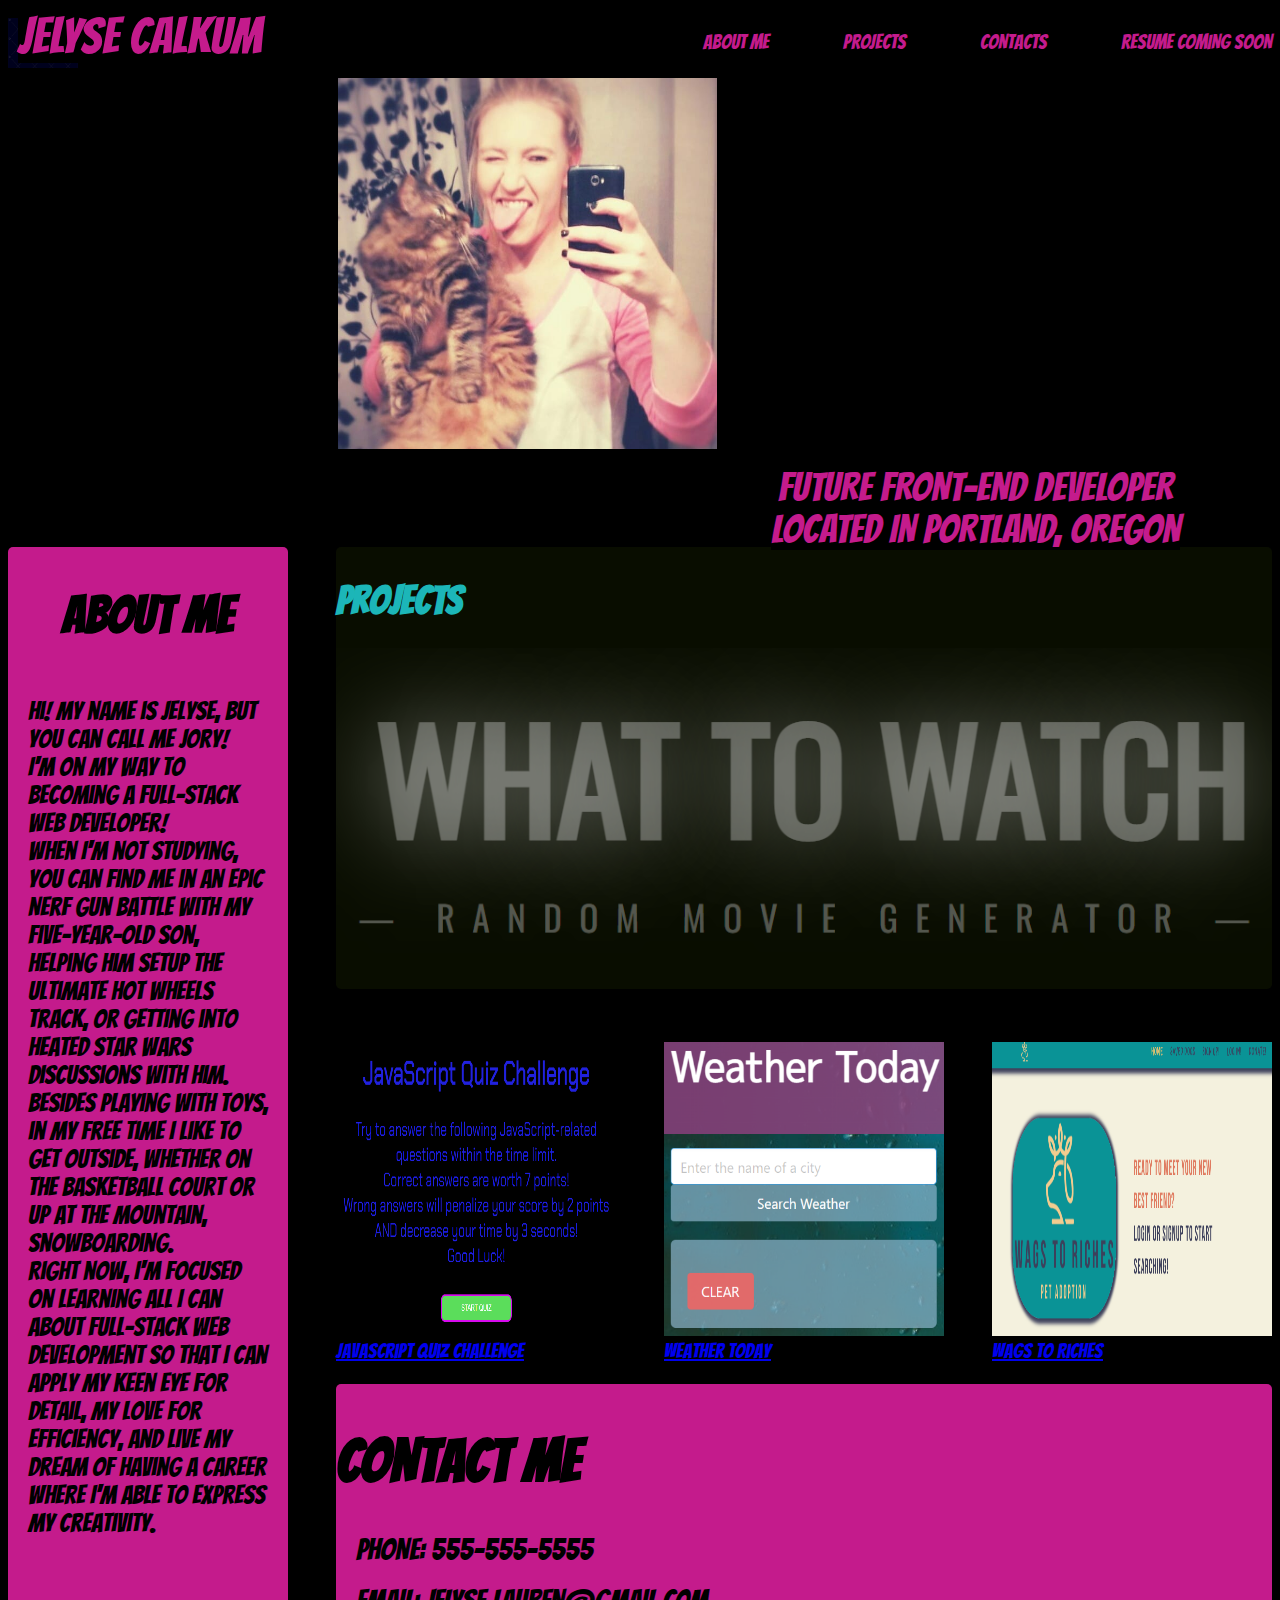
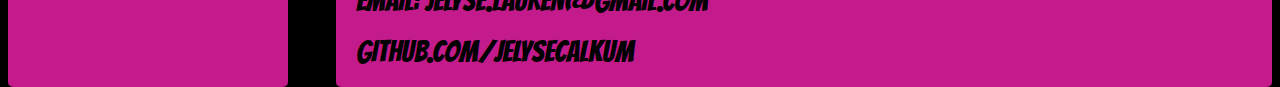
<file: index.html>
<!DOCTYPE html>
<html lang="en">
<head>
    <meta charset="UTF-8">
    <meta http-equiv="X-UA-Compatible" content="IE=edge">
    <meta name="viewport" content="width=device-width, initial-scale=1.0"> 
    <link rel="stylesheet" href="./assets/style.css"
    <link rel="preconnect" href="https://fonts.googleapis.com">
<link rel="preconnect" href="https://fonts.gstatic.com" crossorigin>
<link href="https://fonts.googleapis.com/css2?family=Bangers&display=swap" rel="stylesheet">
    <title>JORY CALKUM</title>
</head>
<header>
    <div class="navcontainer"><img src="./assets/images/jc.jpeg" alt="jc" class="logo">
<nav>
    <ul>
        <li><a href="#sidebar">ABOUT ME</a></li>
        <li><a href="#main-container">PROJECTS</a></li>
        <li><a href="#contact">CONTACTS</a></li>
        <li><a href="#">RESUME COMING SOON</a></li>
    </ul>
</nav>
    </div>
</header>
<div class="image-container">
    <img src="./assets/images/meandhenry.jpeg" alt="joryandhercat"width="100%"</a>
    <div class="top-left">JELYSE CALKUM</div>
    <div class="bottom-right">FUTURE FRONT-END DEVELOPER<br>LOCATED IN PORTLAND, OREGON</div> 
  </div>
<div id="main-container">
    <main>
        <h1 id="projects">Projects</h1>
        <a href="https://jelysecalkum.github.io/what-to-watch/""><img src="./assets/images/what-to-watch.png" alt="laptop placeholder pic" width="100%"></a>
    </main>
    <div id="sidebar">
        <section>
           <h1>ABOUT ME</h1>
           <p>Hi! My name is Jelyse, but you can call me Jory!<br>
           I'm on my way to becoming a full-stack web developer!<br>
           When I'm not studying, you can find me in an epic Nerf gun battle with my five-year-old son,
           helping him setup the ultimate hot wheels track,
           or getting into heated Star Wars discussions with him.<br>
           Besides playing with toys, in my free time I like to get outside,
           whether on the basketball court or up at the mountain, snowboarding.<br>
           Right now, I'm focused on learning all I can about full-stack web development so
           that I can apply my keen eye for detail, my love for
           efficiency, and live my dream of having a career where I'm
           able to express my creativity.</p>
    </section>
    </div>
    <div id="content2"> <a href="https://jelysecalkum.github.io/codeName-Quiz/"><img src="./assets/images/js-quiz-3.png" alt="javascript quiz main page pic" width="100%" height="100%">JavaScript Quiz Challenge</a></div>
        <div id="content3"> <a href="https://jelysecalkum.github.io/Weather-Today/"</a><img src="./assets/images/weather-today.png" alt="weather today searchbar pic" width="100%" height="100%">Weather Today</a></div>
            <div id="content4"> <a href="https://github.com/JelyseCalkum/wags-to-riches"</a><img src="assets/images/wags-to-riches.png" alt="wags to riches logo" width="100%" height="100%">Wags to Riches</a></div>
                <footer>
                    <div id="contact">
                    <h1>CONTACT ME</h1>
                <p>PHONE: 555-555-5555</p><span><p>EMAIL: JELYSE.LAUREN@GMAIL.COM</p><p>GITHUB.COM/JELYSECALKUM</p></div>
            </footer>
<body>
    
</body>
</html>
</file>
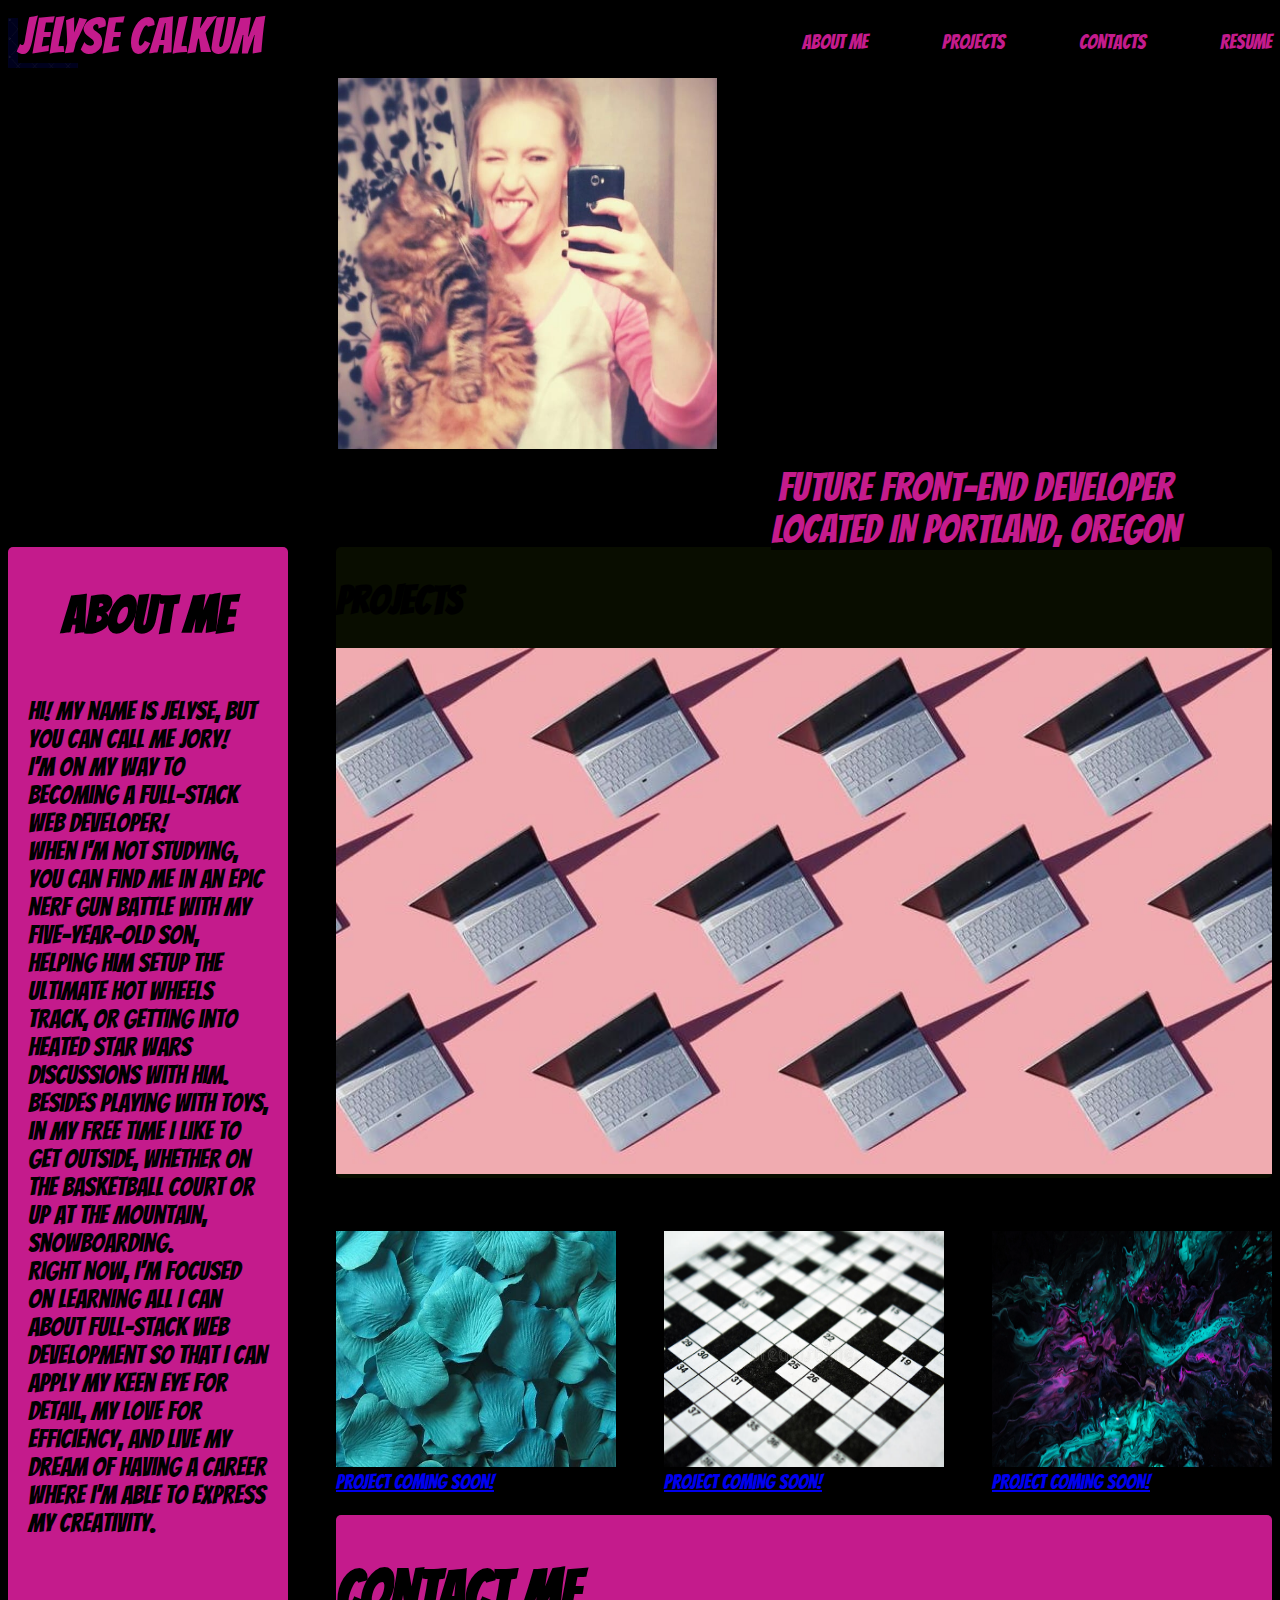
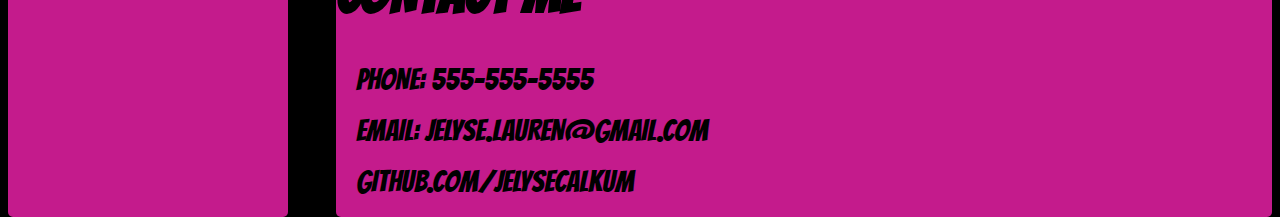
<file: project-jory.index.html>
<!DOCTYPE html>
<html lang="en">
<head>
    <meta charset="UTF-8">
    <meta http-equiv="X-UA-Compatible" content="IE=edge">
    <meta name="viewport" content="width=device-width, initial-scale=1.0"> 
    <link rel="stylesheet" href="./assets/style.css"
    <link rel="preconnect" href="https://fonts.googleapis.com">
<link rel="preconnect" href="https://fonts.gstatic.com" crossorigin>
<link href="https://fonts.googleapis.com/css2?family=Bangers&display=swap" rel="stylesheet">
    <title>JORY CALKUM</title>
</head>
<header>
    <div class="navcontainer"><img src="./assets/images/jc.jpeg" alt="jc" class="logo">
<nav>
    <ul>
        <li><a href="#sidebar">ABOUT ME</a></li>
        <li><a href="#main-container">PROJECTS</a></li>
        <li><a href="#contact">CONTACTS</a></li>
        <li><a href="#">RESUME</a></li>
    </ul>
</nav>
    </div>
</header>
<div class="image-container">
    <img src="./assets/images/meandhenry.jpeg"width="100%"</a>
    <div class="top-left">JELYSE CALKUM</div>
    <div class="bottom-right">FUTURE FRONT-END DEVELOPER<br>LOCATED IN PORTLAND, OREGON</div> 
  </div>
<div id="main-container">
    <main>
        <h1>Projects</h1>
        <a href="https://github.com/JelyseCalkum/project-jory"><img src="./assets/images/laptop-photo.jpeg"width="100%"></a>
    </main>
    <div id="sidebar">
        <section>
           <h1>ABOUT ME</h1>
           <p>Hi! My name is Jelyse, but you can call me Jory!<br>
           I'm on my way to becoming a full-stack web developer!<br>
           When I'm not studying, you can find me in an epic Nerf gun battle with my five-year-old son,
           helping him setup the ultimate hot wheels track,
           or getting into heated Star Wars discussions with him.<br>
           Besides playing with toys, in my free time I like to get outside,
           whether on the basketball court or up at the mountain, snowboarding.<br>
           Right now, I'm focused on learning all I can about full-stack web development so
           that I can apply my keen eye for detail, my love for
           efficiency, and live my dream of having a career where I'm
           able to express my creativity.</p>
    </section>
    </div>
    <div id="content2"> <a href="https://www.surfline.com"><img src="./assets/images/petals.jpeg"width="100%" height="100%">PROJECT COMING SOON!</a></div>
        <div id="content3"> <a href="https://www.nytimes.com/crosswords/"</a><img src="./assets/images/crossword.jpeg" width="100%" height="100%">PROJECT COMING SOON!</a></div>
            <div id="content4"> <a href="https://www.google.com/"</a><img src="./assets/images/tealplaceholder.webp" width="100%" height="100%"> PROJECT COMING SOON!</a></div>
                <footer>
                    <div id="contact">
                    <h1>CONTACT ME</h1>
                <p>PHONE: 555-555-5555</p><p>EMAIL: JELYSE.LAUREN@GMAIL.COM</p><p>GITHUB.COM/JELYSECALKUM</p></div>
            </footer>
<body>
    
</body>
</html>
</file>
